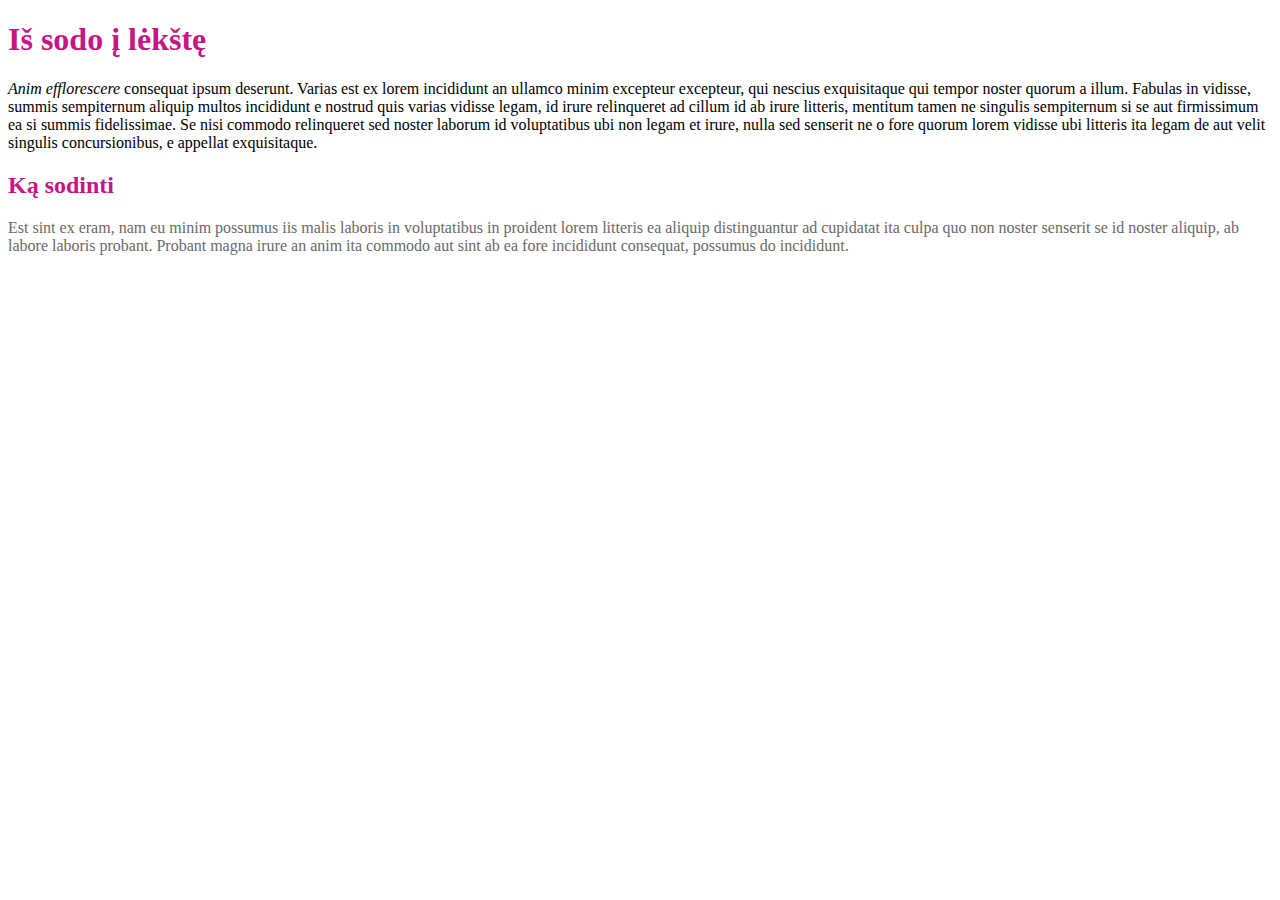
<file: namudarbai/css1/index.html>
<!DOCTYPE html>
<html lang="">
<head>
	<meta charset="utf-8">
	<meta name="viewport" content="width=device-width, initial-scale=1.0">
	<title></title>
	<link rel="stylesheet" href="master.css">

</head>

<body>
	<h1>Iš sodo į lėkštę</h1>
	<p><span>Anim efflorescere</span> consequat ipsum deserunt. Varias est ex lorem incididunt an
		ullamco minim excepteur excepteur, qui nescius exquisitaque qui tempor noster
		quorum a illum. Fabulas in vidisse, summis sempiternum aliquip multos incididunt
		e nostrud quis varias vidisse legam, id irure relinqueret ad cillum id ab irure
		litteris, mentitum tamen ne singulis sempiternum si se aut firmissimum ea si
		summis fidelissimae. Se nisi commodo relinqueret sed noster laborum id
		voluptatibus ubi non legam et irure, nulla sed senserit ne o fore quorum lorem
		vidisse ubi litteris ita legam de aut velit singulis concursionibus, e appellat
		exquisitaque.</p>

	<h2>Ką sodinti</h2>
	<p class="tekstas1">Est sint ex eram, nam eu minim possumus iis malis laboris in voluptatibus in
		proident lorem litteris ea aliquip distinguantur ad cupidatat ita culpa quo non
		noster senserit se id noster aliquip, ab labore laboris probant. Probant magna
		irure an anim ita commodo aut sint ab ea fore incididunt consequat, possumus do
		incididunt.</p>
</body>
</html>
</file>
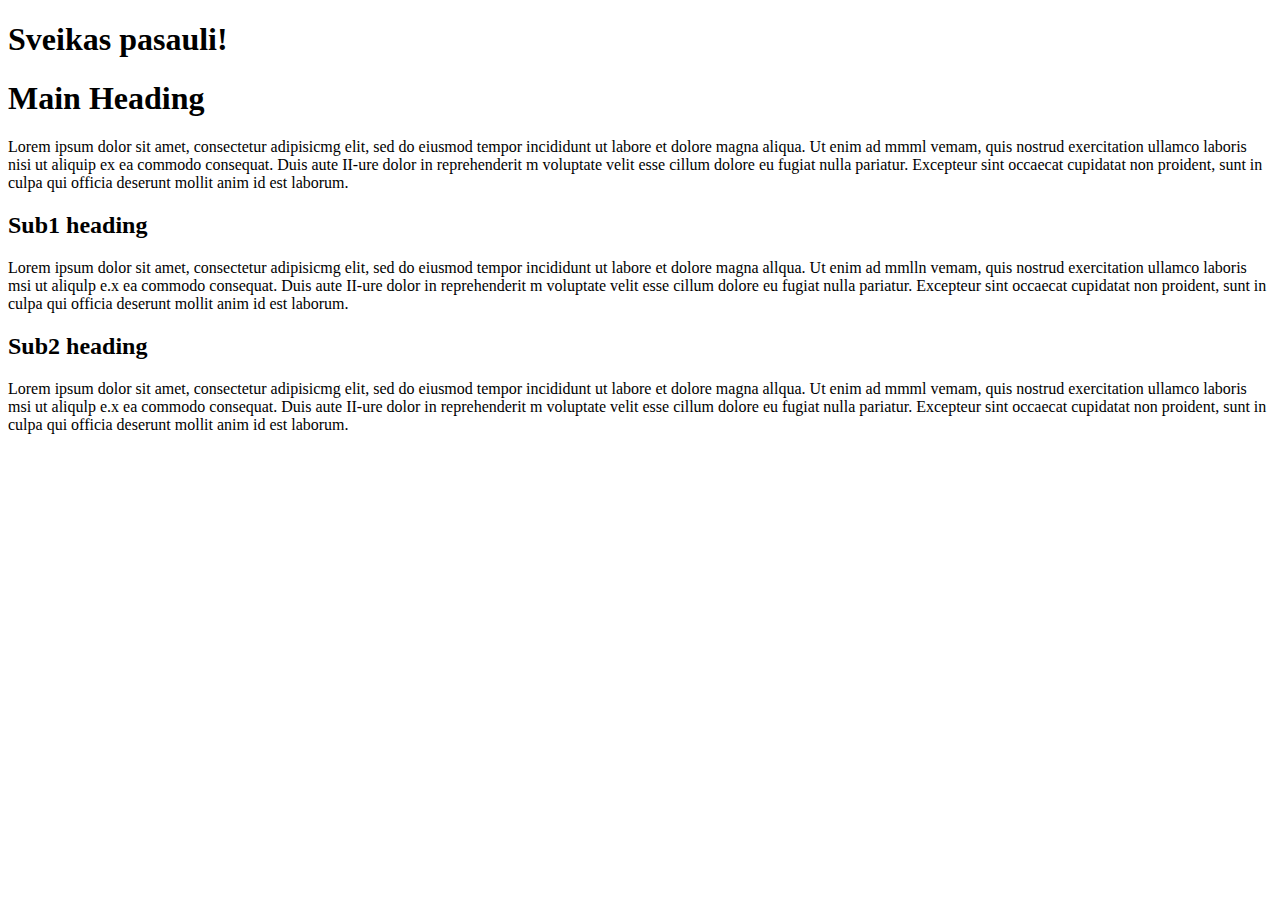
<file: namudarbai/html1/index.html>
<!DOCTYPE html>
<html lang="">
<head>
    <meta charset="utf-8">
    <meta name="viewport" content="width=device-width, initial-scale=1.0">
    <title></title>
</head>

<body>
    <h1>Sveikas pasauli!</h1>
    <h1>Main Heading</h1>
    <p>Lorem ipsum dolor sit amet, consectetur adipisicmg elit, sed do eiusmod tempor incididunt ut labore et dolore magna aliqua. Ut enim ad mmml vemam, quis nostrud exercitation ullamco laboris nisi ut aliquip ex ea commodo consequat. Duis aute II-ure dolor in reprehenderit m voluptate velit esse cillum dolore eu fugiat nulla pariatur. Excepteur sint occaecat cupidatat non proident, sunt in culpa qui officia deserunt mollit anim id est laborum. </p>
    <h2>Sub1 heading</h2>
    <p>Lorem ipsum dolor sit amet, consectetur adipisicmg elit, sed do eiusmod tempor incididunt ut labore et dolore magna allqua. Ut enim ad mmlln vemam, quis nostrud exercitation ullamco laboris msi ut aliqulp e.x ea commodo consequat. Duis aute II-ure dolor in reprehenderit m voluptate velit esse cillum dolore eu fugiat nulla pariatur. Excepteur sint occaecat cupidatat non proident, sunt in culpa qui officia deserunt mollit anim id est laborum.</p>
    <h2>Sub2 heading</h2>
    <p>Lorem ipsum dolor sit amet, consectetur adipisicmg elit, sed do eiusmod tempor incididunt ut labore et dolore magna allqua. Ut enim ad mmml vemam, quis nostrud exercitation ullamco laboris msi ut aliqulp e.x ea commodo consequat. Duis aute II-ure dolor in reprehenderit m voluptate velit esse cillum dolore eu fugiat nulla pariatur. Excepteur sint occaecat cupidatat non proident, sunt in culpa qui officia deserunt mollit anim id est laborum.</p>
</body>
</html>
</file>
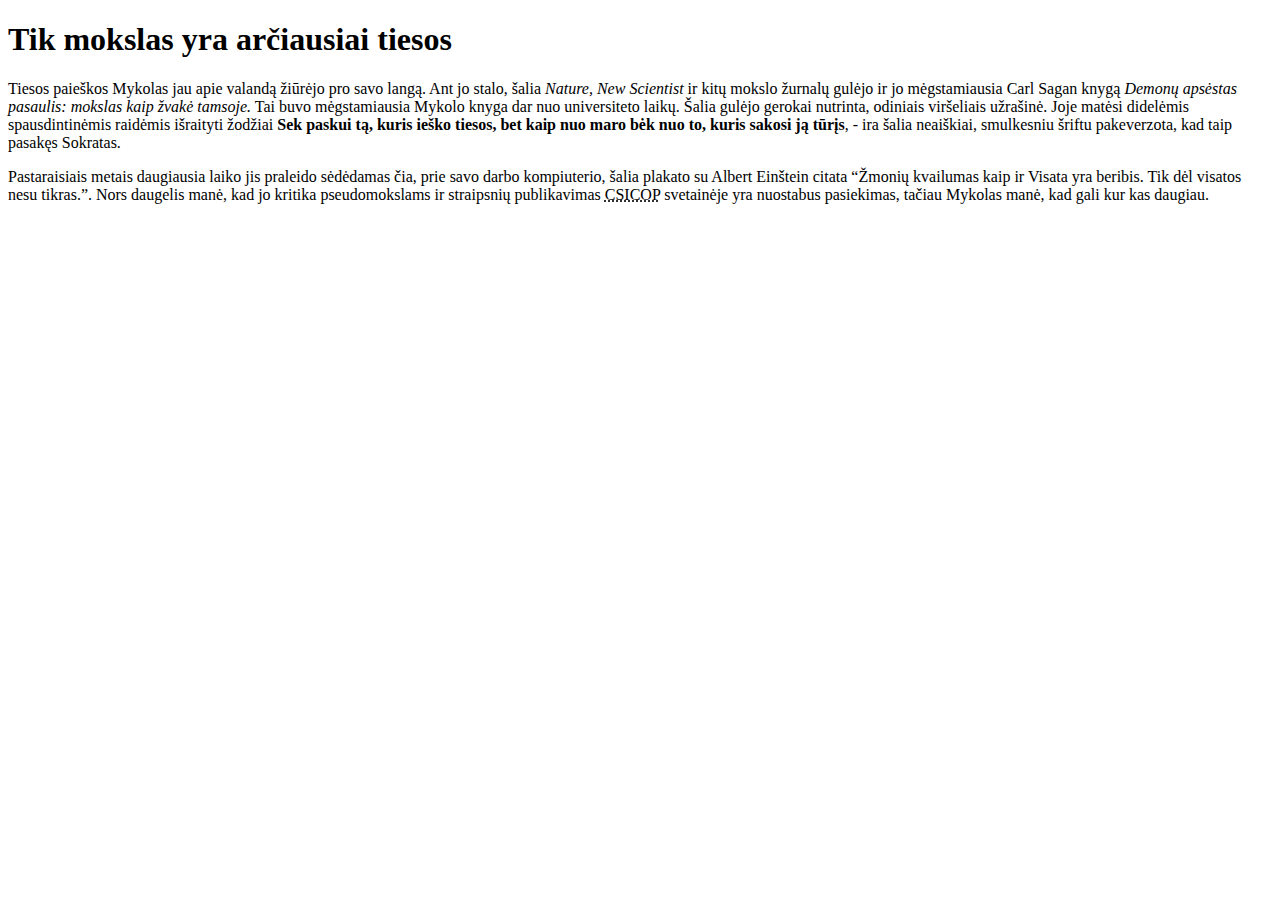
<file: namudarbai/html2/index.html>
<!DOCTYPE html>
<html lang="">
<head>
    <meta charset="utf-8">
    <meta name="viewport" content="width=device-width, initial-scale=1.0">
    <title></title>
</head>

<body>
    <h1>Tik mokslas yra arčiausiai tiesos</h1>
    <p>Tiesos paieškos
Mykolas jau apie valandą žiūrėjo pro savo langą. Ant jo stalo, šalia <em>Nature, New Scientist</em> ir kitų mokslo žurnalų gulėjo ir jo mėgstamiausia Carl Sagan knygą <cite>Demonų apsėstas pasaulis: mokslas kaip žvakė tamsoje.</cite> Tai buvo mėgstamiausia Mykolo knyga dar nuo universiteto laikų. Šalia gulėjo gerokai nutrinta, odiniais viršeliais užrašinė. Joje matėsi didelėmis spausdintinėmis raidėmis išraityti žodžiai <strong>Sek paskui tą, kuris ieško tiesos, bet kaip nuo maro bėk nuo to, kuris sakosi ją tūrįs</strong>, - ira šalia neaiškiai, smulkesniu šriftu pakeverzota, kad taip pasakęs Sokratas.</p>
    <p>Pastaraisiais metais daugiausia laiko jis praleido sėdėdamas čia, prie savo darbo kompiuterio, šalia plakato su Albert Einštein citata <q>Žmonių kvailumas kaip ir Visata yra beribis. Tik dėl visatos nesu tikras.</q>. Nors daugelis manė, kad jo kritika pseudomokslams ir straipsnių publikavimas <abbr title="the committee for the scientific investigation of claims of the paranormal">CSICOP</abbr> svetainėje yra nuostabus pasiekimas, tačiau Mykolas manė, kad gali kur kas daugiau.</p>
    <!-- https://www.w3schools.com/html/html_quotation_elements.asp naudota html elementams padaryti title -->
</body>
</html>
</file>
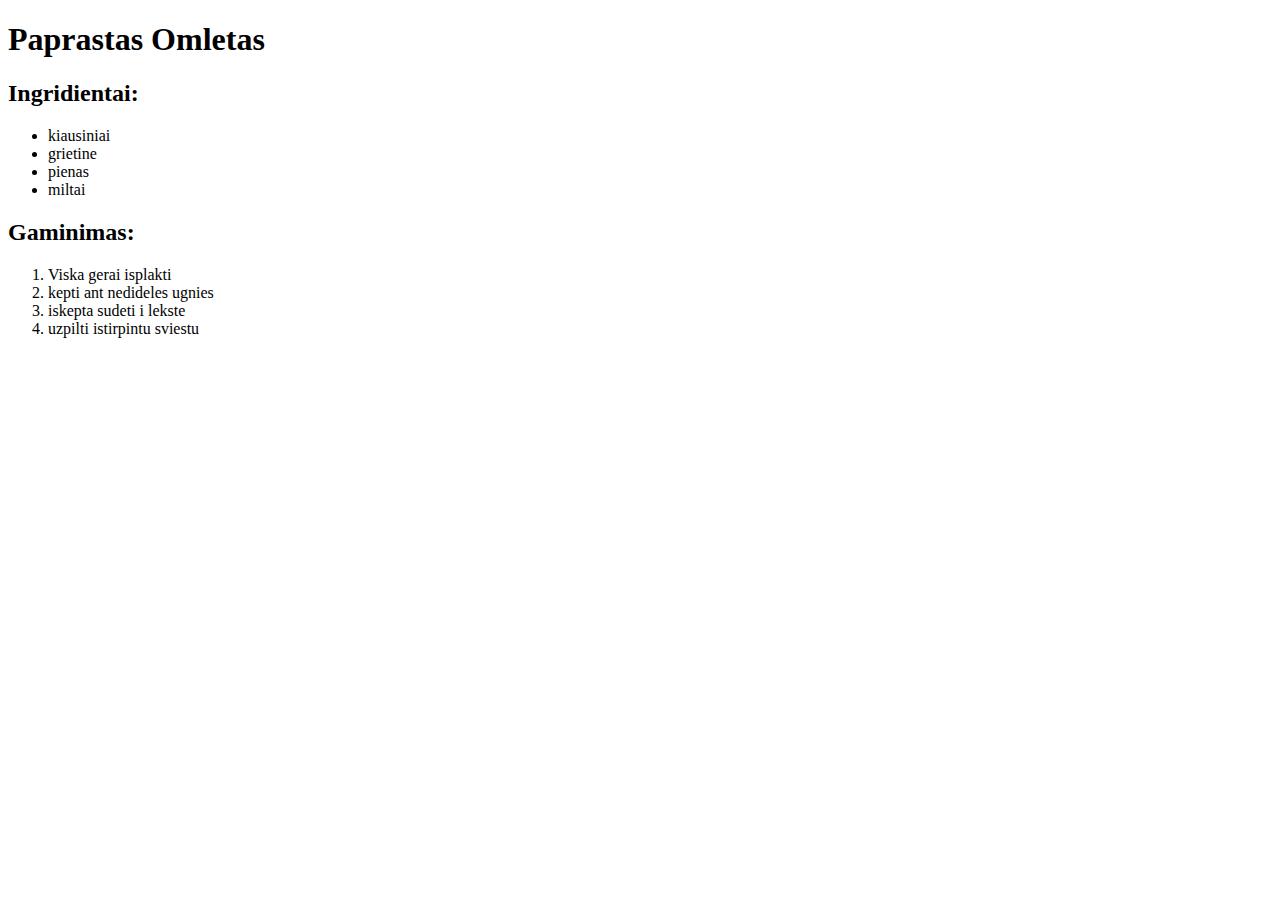
<file: namudarbai/html3/index.html>
<!DOCTYPE html>
<html lang="">
<head>
    <meta charset="utf-8">
    <meta name="viewport" content="width=device-width, initial-scale=1.0">
    <title></title>
</head>

<body>
    <h1>Paprastas Omletas</h1>
    <h2>Ingridientai:</h2>
    <ul>
        <li>kiausiniai</li>
        <li>grietine</li>
        <li>pienas</li>
        <li>miltai</li>
    </ul>
    <h2>Gaminimas:</h2>
    <ol>
        <li>Viska gerai isplakti</li>
        <li>kepti ant nedideles ugnies</li>
        <li>iskepta sudeti i lekste</li>
        <li>uzpilti istirpintu sviestu</li>
    </ol>
</body>
</html>
</file>
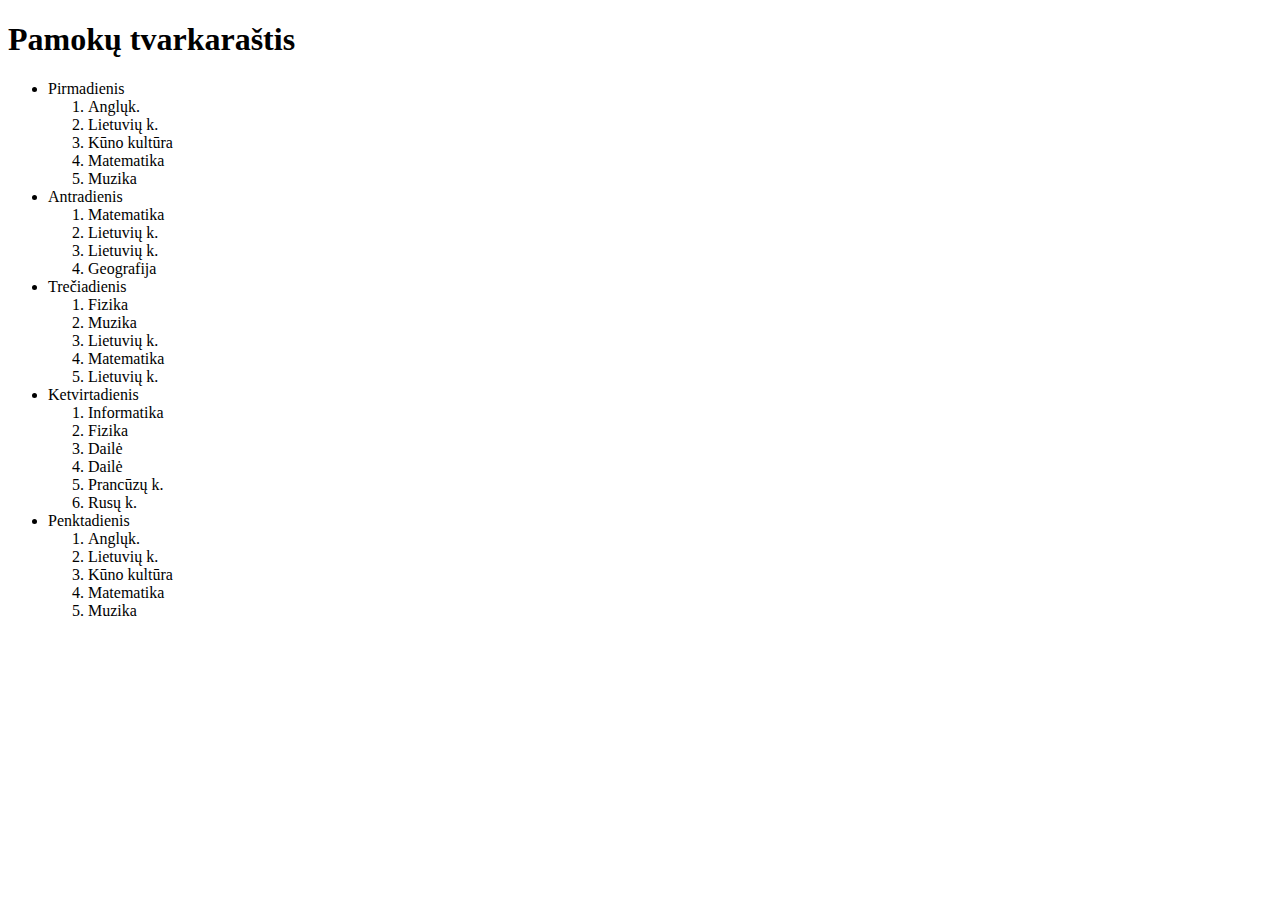
<file: namudarbai/html4/index.html>
<!DOCTYPE html>
<html lang="">
<head>
    <meta charset="utf-8">
    <meta name="viewport" content="width=device-width, initial-scale=1.0">
    <title></title>
</head>

<body>
    <h1>Pamokų tvarkaraštis</h1>
    <ul>
        <li>Pirmadienis
            <ol>
                <li>Anglųk.</li>
                <li>Lietuvių k.</li>
                <li>Kūno kultūra</li>
                <li>Matematika</li>
                <li>Muzika</li>
            </ol>
        </li>
        <li>Antradienis
            <ol>
                <li>Matematika</li>
                <li>Lietuvių k.</li>
                <li>Lietuvių k.</li>
                <li>Geografija</li>
            </ol>
        </li>
        <li>Trečiadienis
            <ol>
                <li>Fizika</li>
                <li>Muzika</li>
                <li>Lietuvių k.</li>
                <li>Matematika</li>
                <li>Lietuvių k.</li>
            </ol>
        </li>
        <li>Ketvirtadienis
            <ol>
                <li>Informatika</li>
                <li>Fizika</li>
                <li>Dailė</li>
                <li>Dailė</li>
                <li>Prancūzų k.</li>
                <li>Rusų k.</li>
            </ol>
        </li>
        <li>Penktadienis
            <ol>
                <li>Anglųk.</li>
                <li>Lietuvių k.</li>
                <li>Kūno kultūra</li>
                <li>Matematika</li>
                <li>Muzika</li>
            </ol>
        </li>
    </ul>
</body>
</html>
</file>
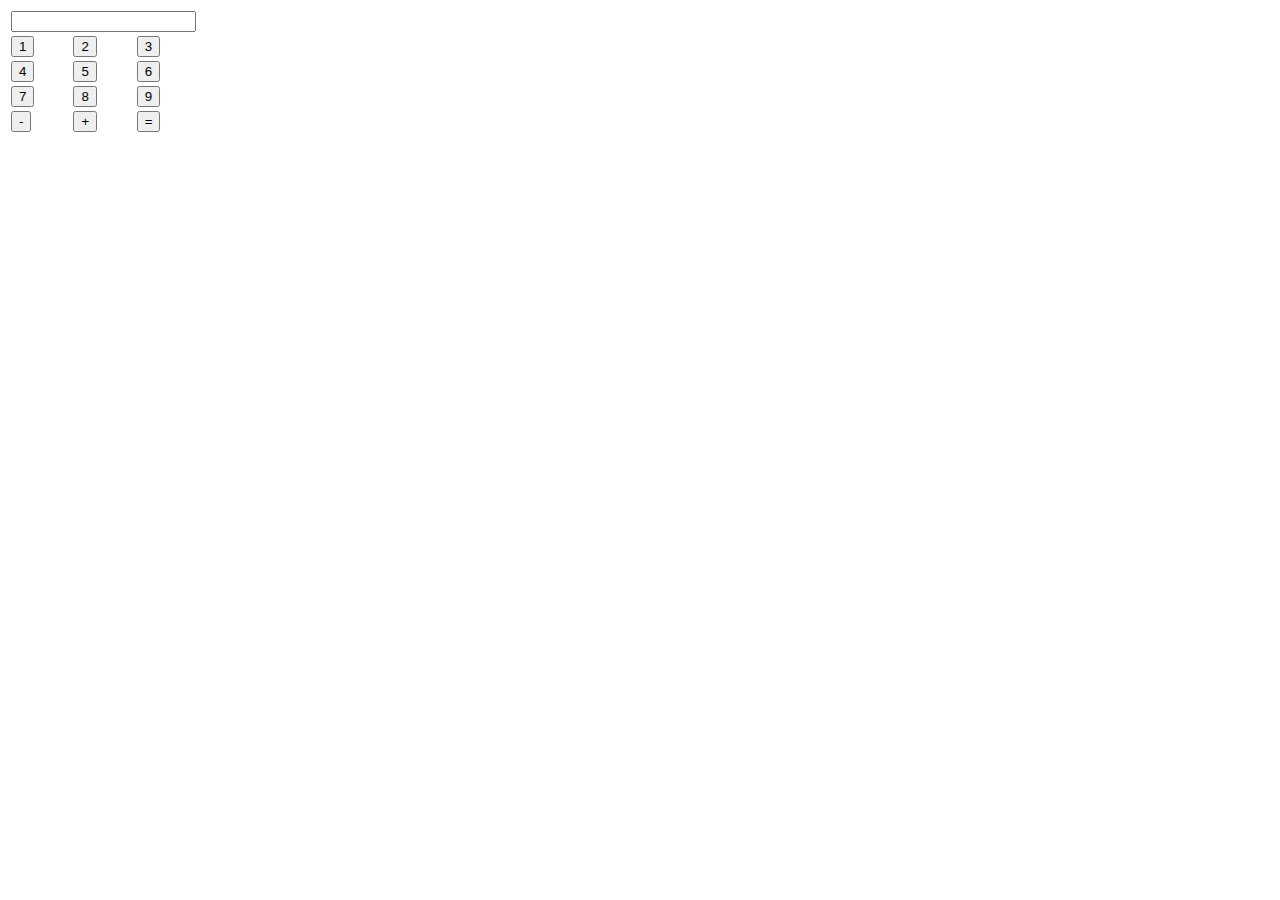
<file: namudarbai/html6/index.html>
<!DOCTYPE html>
<html lang="">
<head>
    <meta charset="utf-8">
    <meta name="viewport" content="width=device-width, initial-scale=1.0">
    <title></title>
</head>

<body>
	<table>
        <tr>
           <th colspan="3"><input type="text"></th>
        </tr>
        <tr>
           <td><input type="button" value="1"></td>
           <td><input type="button" value="2"></td>
           <td><input type="button" value="3"></td>
        </tr>
        <tr>
           <td><input type="button" value="4"></td>
           <td><input type="button" value="5"></td>
           <td><input type="button" value="6"></td>
        </tr>
            <td><input type="button" value="7"></td>
            <td><input type="button" value="8"></td>
            <td><input type="button" value="9"></td>
        <tr>
           <td><input type="button" value="-"></td>
           <td><input type="button" value="+"></td>
           <td><input type="button" value="="></td>
        </tr>
    </table>
</body>
</html>
</file>
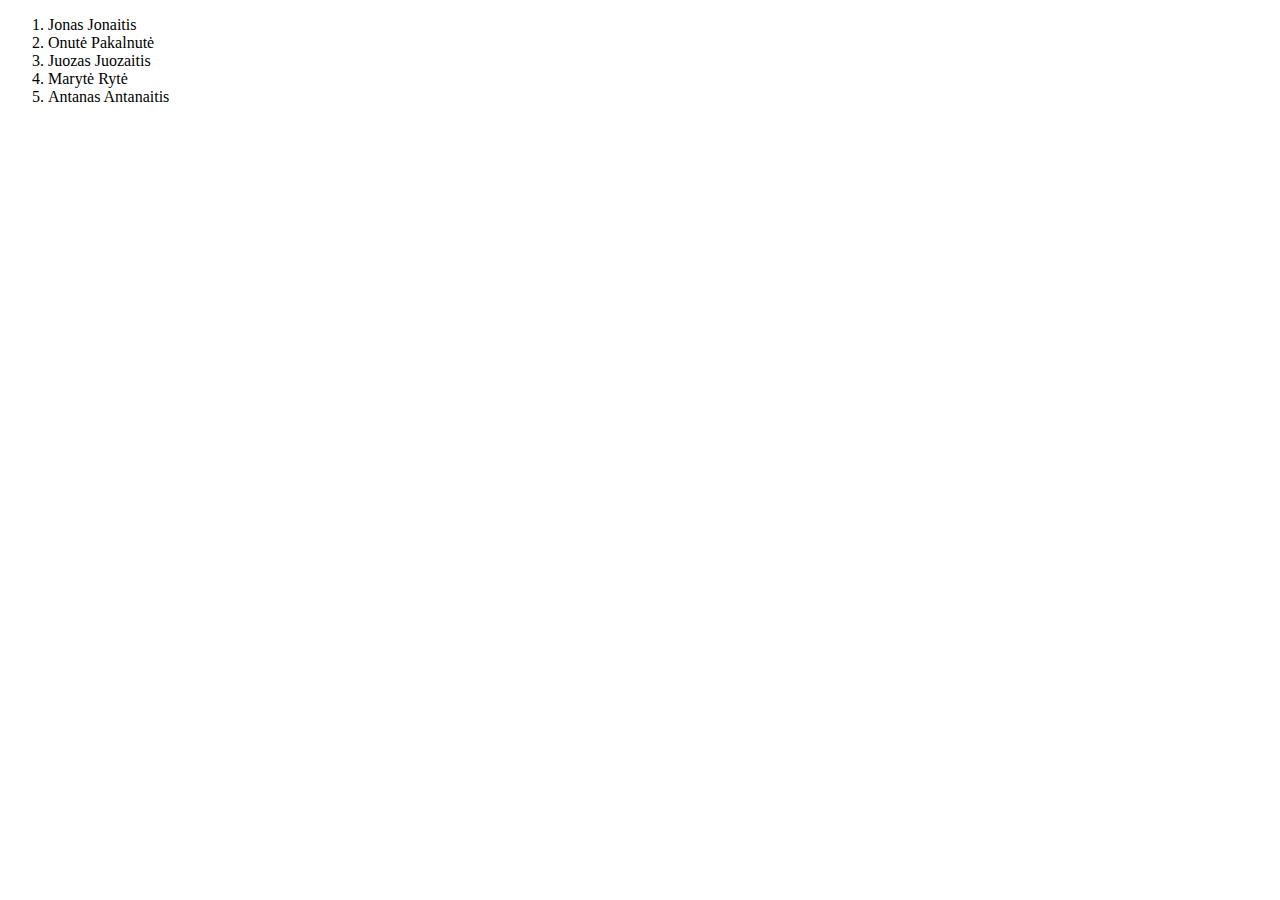
<file: namudarbai/js9/index.html>
<!DOCTYPE html>
<html lang="">
<head>
			<meta charset="utf-8">
			<meta name="viewport" content="width=device-width, initial-scale=1.0">
			<title></title>
</head>

<body>
	<script src="js/custom.js"></script>
	<script>

		let sarasas = ["Jonas Jonaitis", "Onutė Pakalnutė", "Juozas Juozaitis", "Marytė Rytė",
							"Antanas Antanaitis"];
		spausdintiVardusIrPavardesISarasa(sarasas);

	</script>
</body>
</html>
</file>
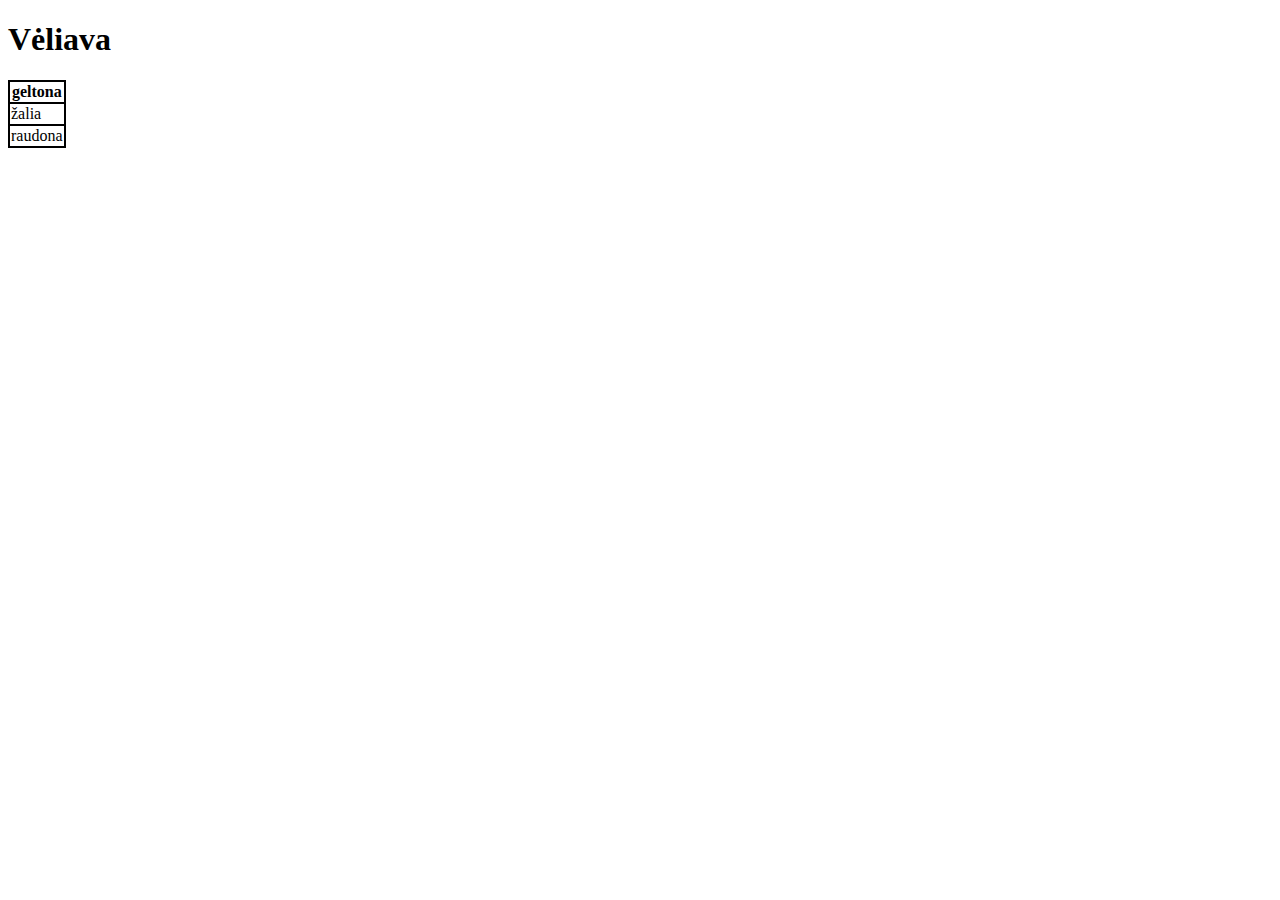
<file: namudarbai/klasesdarbas/index.html>
<!DOCTYPE html>
<html lang="">
<head>
   <meta charset="utf-8">
   <meta name="viewport" content="width=device-width, initial-scale=1.0">
   <style>
      table{
         border-collapse: collapse
      }
      table, tr, th, td{
			border: 2px solid black;
		}
   </style>
   <title></title>
</head>

<body>
   <h1>Vėliava</h1>
      <table>
         <tr>
            <th>geltona</th>
         </tr>
         <tr>
            <td>žalia</td>
         </tr>
         <tr>
            <td>raudona</td>
         </tr>
      </table>
</body>
</html>
</file>
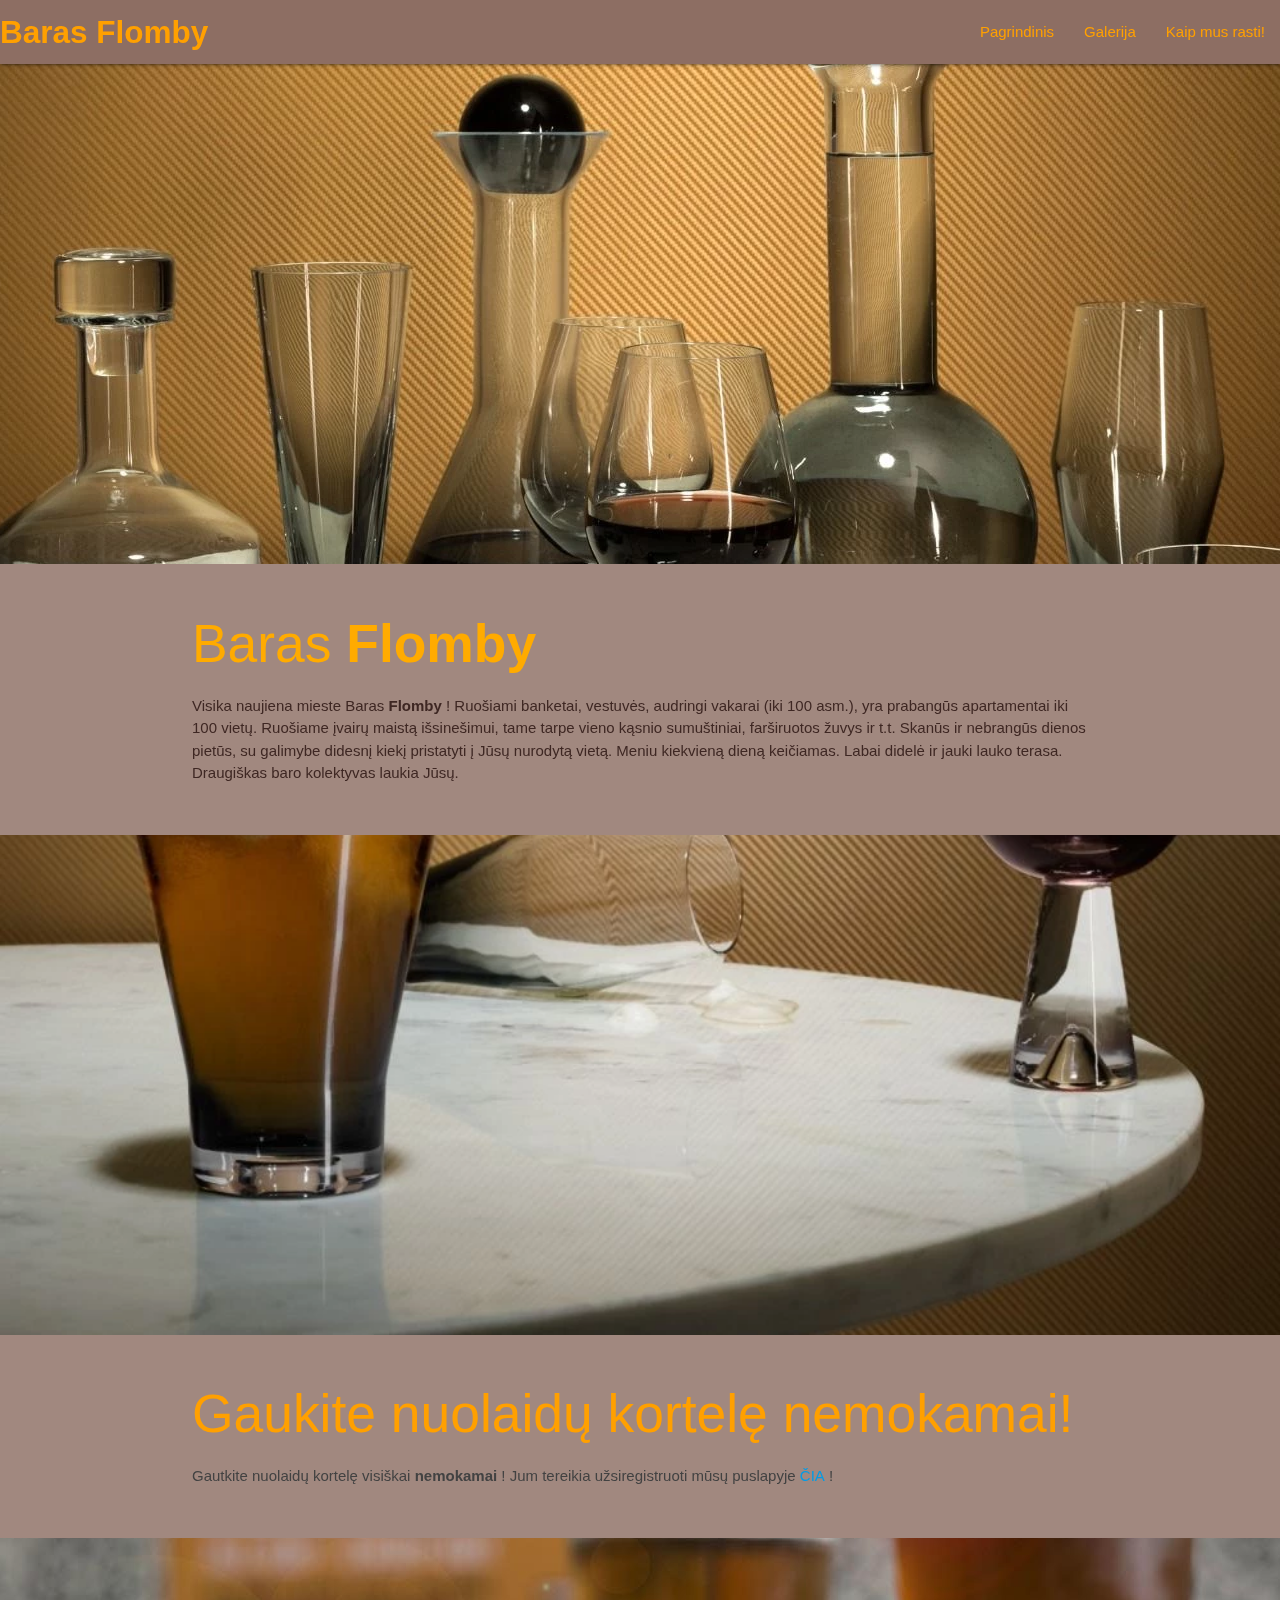
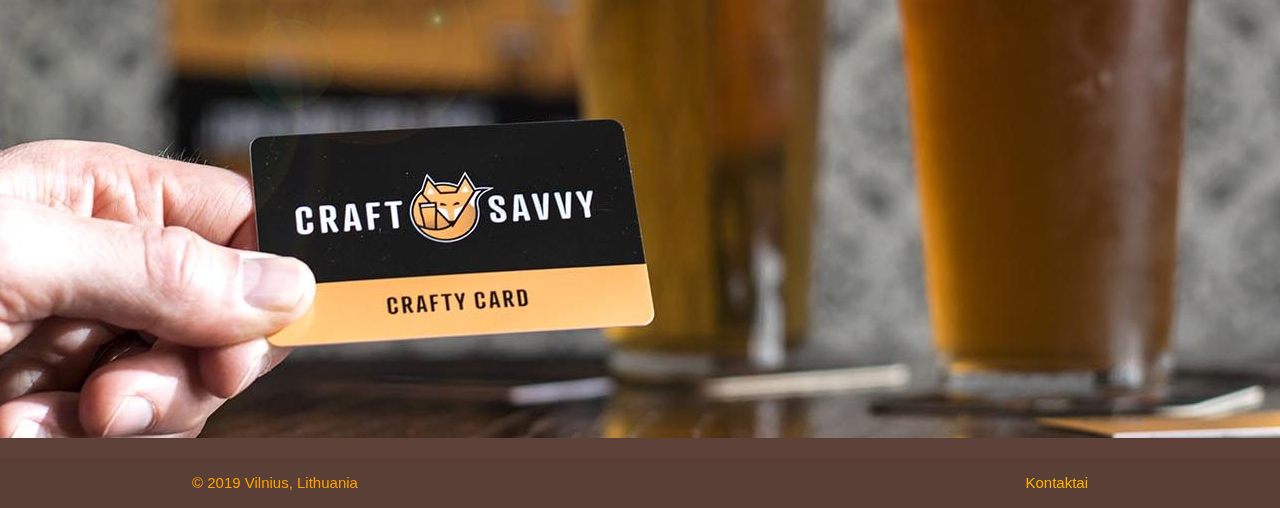
<file: namudarbai/projektas/index.html>
<!DOCTYPE html>
<html>
<head>
	<link href="https://fonts.googleapis.com/icon?family=Material+Icons" rel="stylesheet">
	<link rel="stylesheet" href="css/materialize.min.css">
	<style>
		nav .nav-wrapper ul li a, #mobile-demo li a{
			color: #ffa000;
		}
	</style>
<meta name="viewport" content="width=device-width, initial-scale=1.0"/>
</head>

	<body>
		<nav class="brown lighten-1">
			<div class="nav-wrapper">
				<a href="#!" class="brand-logo amber-text text-darken-2"><b>Baras Flomby</b></a>
				<a href="#" data-target="mobile-demo" class="sidenav-trigger"><i class="material-icons">menu</i></a>
				<ul class="right hide-on-med-and-down">
					<li><a class="amber-text text-darken-2" href="index.html">Pagrindinis</a></li>
					<li><a href="gallery.html">Galerija</a></li>
					<li><a href="contacts.html">Kaip mus rasti!</a></li>
				</ul>
			</div>
		</nav>

		<ul class="sidenav brown lighten-1" id="mobile-demo">
			<li><a href="index.html">Pagrindinis</a></li>
			<li><a href="gallery.html">Galerija</a></li>
			<li><a href="contacts.html">Kaip mus rasti!</a></li>
		</ul>

	<main>
			<div class="parallax-container">
			<div class="parallax"><img src="images/taures.jpg"></div>
			</div>
			<div class="section brown lighten-2 amber-text text-accent-4">
				<div class="row container">
					<h2 class="header" id="parallax">Baras <b>Flomby</b></h2>
					<p class="brown-text text-darken-4 lighten-3">Visika naujiena mieste Baras <b>Flomby</b> ! Ruošiami banketai, vestuvės, audringi vakarai (iki 100 asm.), yra prabangūs apartamentai iki 100 vietų. Ruošiame įvairų maistą išsinešimui, tame tarpe vieno kąsnio sumuštiniai, farširuotos žuvys ir t.t. Skanūs ir nebrangūs dienos pietūs, su galimybe didesnį kiekį pristatyti į Jūsų nurodytą vietą. Meniu kiekvieną dieną keičiamas. Labai didelė ir jauki lauko terasa. Draugiškas baro kolektyvas laukia Jūsų.</p>
				</div>
			</div>
			<div class="parallax-container">
				<div class="parallax"><img src="images/bokalai.jpg"></div>
			</div>

			<div class="section brown lighten-2 amber-text text-darken-2">
				<div class="row container">
					<h2 class="header" id="galerija">Gaukite nuolaidų kortelę <strong>nemokamai!</strong></h2>
					<p class="grey-text text-darken-3 lighten-3">Gautkite nuolaidų kortelę visiškai <b>nemokamai</b> ! Jum tereikia užsiregistruoti mūsų puslapyje <strong><a href="contacts.html#nuolaidukortele">ČIA</a></strong> !</p>
				</div>
			</div>
			<div class="parallax-container">
				<div class="parallax"><img src="images/nuolaidukortele.jpg"></div>
			</div>

	</main>

	<footer class="page-footer brown darken-2">

			<div class="footer-copyright">
				<div class="container amber-text text-darken-2">
					© 2019 Vilnius, Lithuania
					<a class="amber-text text-darken-1 right" href="contacts.html">Kontaktai</a>
				</div>
			</div>
	</footer>

	<script type="text/javascript" src="js/materialize.min.js"></script>
	<script>

			document.addEventListener('DOMContentLoaded', function() {
				 var elems = document.querySelectorAll('.sidenav');
				 var instances = M.Sidenav.init(elems, {});
			});

			document.addEventListener('DOMContentLoaded', function() {
				var elems = document.querySelectorAll('.parallax');
				var instances = M.Parallax.init(elems, {});
			});

			document.addEventListener('DOMContentLoaded', function() {
				var elems = document.querySelectorAll('.carousel');
				var instances = M.Carousel.init(elems, {});
			});

			var instance = M.Carousel.init({
				fullWidth: true
			});

	</script>

	</body>
</html>
</file>
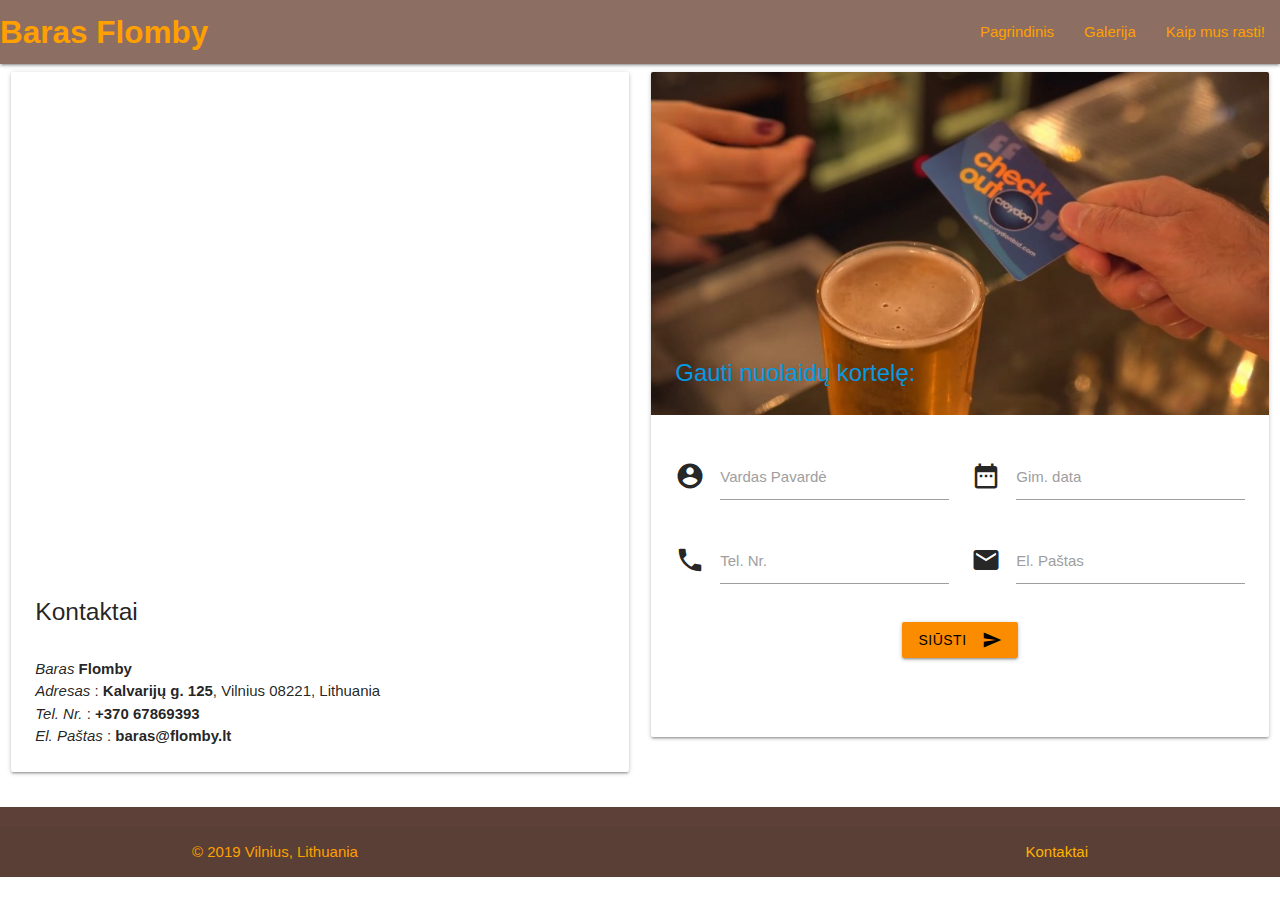
<file: namudarbai/projektas/contacts.html>
<!DOCTYPE html>
<html>
<head>
	<link href="https://fonts.googleapis.com/icon?family=Material+Icons" rel="stylesheet">
	<link rel="stylesheet" href="css/materialize.min.css">
	<style>
		nav .nav-wrapper ul li a, #mobile-demo li a{
			color: #ffa000;
		}
	</style>
<meta name="viewport" content="width=device-width, initial-scale=1.0"/>
</head>

	<body>
		<nav class="brown lighten-1">
			<div class="nav-wrapper">
				<a href="#!" class="brand-logo amber-text text-darken-2"><b>Baras Flomby</b></a>
				<a href="#" data-target="mobile-demo" class="sidenav-trigger"><i class="material-icons">menu</i></a>
				<ul class="right hide-on-med-and-down">
					<li><a class="amber-text text-darken-2" href="index.html">Pagrindinis</a></li>
					<li><a href="gallery.html">Galerija</a></li>
					<li><a href="contacts.html">Kaip mus rasti!</a></li>
				</ul>
			</div>
		</nav>

		<ul class="sidenav brown lighten-1" id="mobile-demo">
			<li><a href="index.html">Pagrindinis</a></li>
			<li><a href="gallery.html">Galerija</a></li>
			<li><a href="contacts.html">Kaip mus rasti!</a></li>
		</ul>

	<main>

		<div class="row">
			<div class="col s12 m6">
				<div class="card">
					<div class="card-image center">
						<iframe src="https://www.google.com/maps/embed?pb=!1m18!1m12!1m3!1d2304.8772188038356!2d25.284625915443527!3d54.71178327926006!2m3!1f0!2f0!3f0!3m2!1i1024!2i768!4f13.1!3m3!1m2!1s0x46dd96b2867727cd%3A0x8d87d0b007cd61ff!2sVilnius+coding+school!5e0!3m2!1slt!2slt!4v1565370035479!5m2!1slt!2slt" width="100%" height="480" frameborder="0" style="border:0" allowfullscreen></iframe>
					</div>

					<div class="card-content">
						<h5>Kontaktai</h5><br>
						<p><i>Baras</i> <b>Flomby</b></p>
						<p><i>Adresas</i> : <b>Kalvarijų g. 125</b>, Vilnius 08221, Lithuania</p>
						<p><i>Tel. Nr.</i> : <b>+370 67869393</b></p>
						<p><i>El. Paštas</i> : <b>baras@flomby.lt</b></p>
					</div>
				</div>
			</div>

			<div class="col s12 m6">
				<div class="card">
					<div class="card-image center">
						<img src="images/nuolaidukortele2.jpg">
						<span class="card-title amber-text text-darken-1 right"><a id="nuolaidukortele">Gauti nuolaidų kortelę:</a></span>
					</div>

					<div class="card-content">
						<div class="row">
							<form class="col s12">
								<div class="row">
									<div class="input-field col s6">
										<i class="material-icons prefix">account_circle</i>
										<input id="icon_prefix" type="text" class="validate">
										<label for="icon_prefix">Vardas Pavardė</label>
									</div>

									<div class="input-field col s6">
										<i class="material-icons prefix">date_range</i>
										<input id="icon_telephone" type="tel" class="validate">
										<label for="icon_telephone">Gim. data</label>
									</div>

									<div class="input-field col s6">
										<i class="material-icons prefix">phone</i>
										<input id="icon_telephone" type="tel" class="validate">
										<label for="icon_telephone">Tel. Nr.</label>
									</div>

									<div class="input-field col s6">
										<i class="material-icons prefix">mail</i>
										<input id="icon_telephone" type="tel" class="validate">
										<label for="icon_telephone">El. Paštas</label>
									</div>

									<div class="input-field col s12 center">
										<button class="btn waves-effect waves-light orange darken-1 black-text" type="submit" name="action">Siūsti
										<i class="material-icons right">send</i>
										</button>
									</div>

								</div>
							</form>
						</div>
					</div>

				</div>
			</div>
		</div>

	</main>

		<footer class="page-footer brown darken-2">
			<div class="footer-copyright">
				<div class="container amber-text text-darken-2">
					© 2019 Vilnius, Lithuania
					<a class="amber-text text-darken-1 right" href="contacts.html">Kontaktai</a>
				</div>
			</div>
		</footer>

		<script type="text/javascript" src="js/materialize.min.js"></script>
		<script>

			document.addEventListener('DOMContentLoaded', function() {
				 var elems = document.querySelectorAll('.sidenav');
				 var instances = M.Sidenav.init(elems, {});
			});

		</script>

	</body>
</html>
</file>
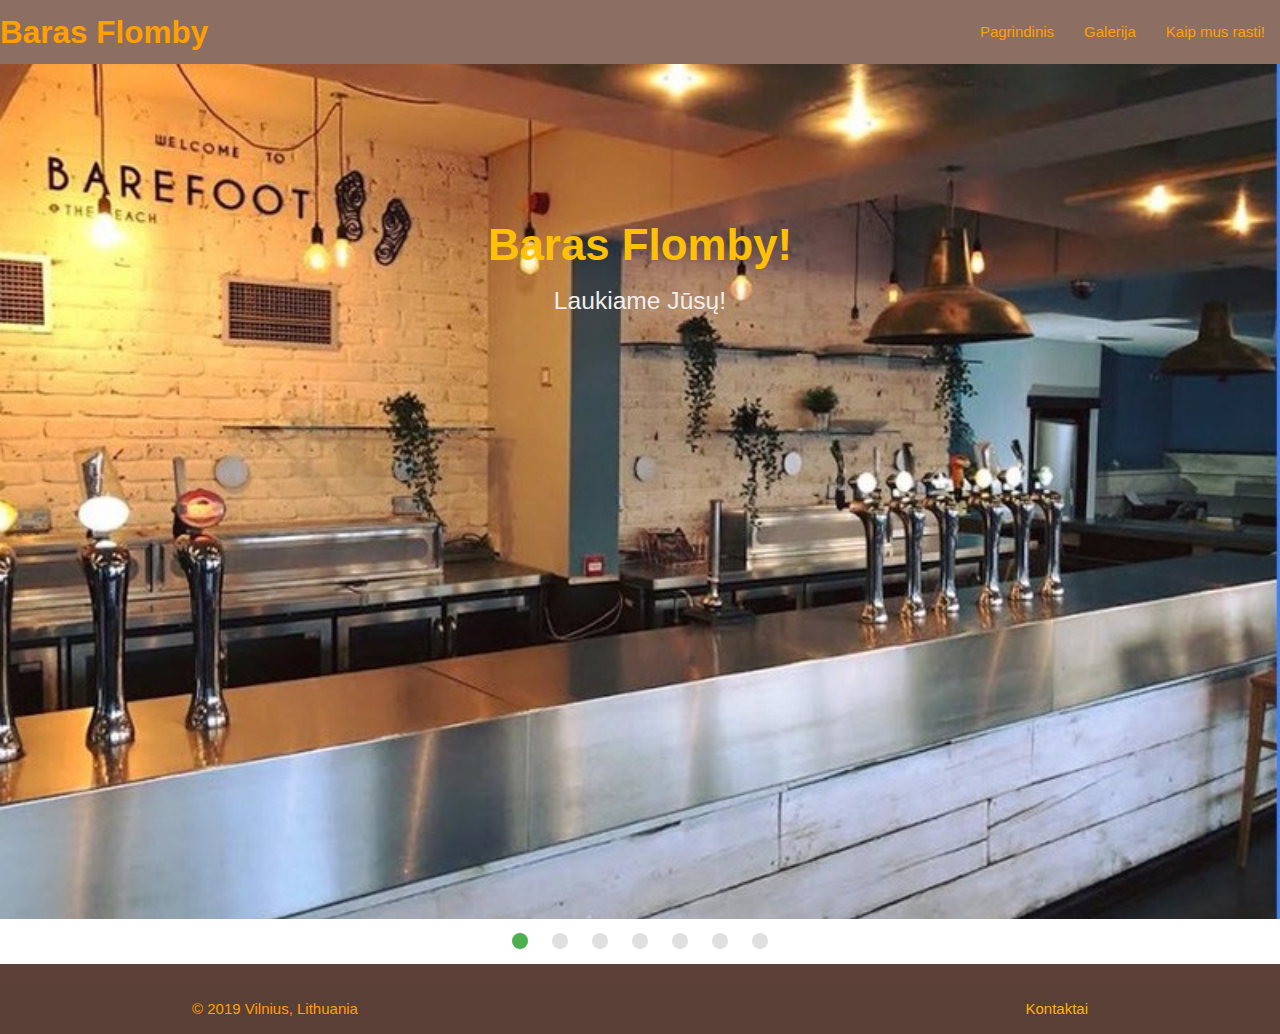
<file: namudarbai/projektas/gallery.html>
<!DOCTYPE html>
<html>
<head>
	<link href="https://fonts.googleapis.com/icon?family=Material+Icons" rel="stylesheet">
	<link rel="stylesheet" href="css/materialize.min.css">
	<style>
		nav .nav-wrapper ul li a, #mobile-demo li a{
			color: #ffa000;
		}
		main{
			height: 100vh;
		}
		.slides{
			height: 96% !important;
		}
		.slider{
			height: 99% !important;
		}
	</style>
<meta name="viewport" content="width=device-width, initial-scale=1.0"/>
</head>

	<body>
		<nav class="brown lighten-1">
			<div class="nav-wrapper">
				<a href="#!" class="brand-logo amber-text text-darken-2"><b>Baras Flomby</b></a>
				<a href="#" data-target="mobile-demo" class="sidenav-trigger"><i class="material-icons">menu</i></a>
				<ul class="right hide-on-med-and-down">
					<li><a class="amber-text text-darken-2" href="index.html">Pagrindinis</a></li>
					<li><a href="gallery.html">Galerija</a></li>
					<li><a href="contacts.html">Kaip mus rasti!</a></li>
				</ul>
			</div>
		</nav>

		<ul class="sidenav brown lighten-1" id="mobile-demo">
			<li><a href="index.html">Pagrindinis</a></li>
			<li><a href="gallery.html">Galerija</a></li>
			<li><a href="contacts.html">Kaip mus rasti!</a></li>
		</ul>

	<main>

			<div class="slider">
				<ul class="slides">
					<li>
						<img src="images/baronuotrauka.jpg">
						<div class="caption center-align amber-text">
							<h3><b>Baras Flomby!</b></h3>
							<h5 class="light grey-text text-lighten-3">Laukiame Jūsų!</h5>
						</div>
					</li>

					<li>
						<img src="images/baronuotraukasualumi.jpg">
						<div class="caption right-align amber-text">
							<h3><b>Baras Flomby!</b></h3>
							<h5 class="light grey-text text-lighten-3">Įvairus alus mūsų bare!</h5>
						</div>
					</li>

					<li>
						<img src="images/barolinksmybes.jpg">
						<div class="caption left-align amber-text">
							<h3><b>Baras Flomby!</b></h3>
							<h5 class="light grey-text text-lighten-3">Visada geriausia muzika!</h5>
						</div>
					</li>

					<li>
						<img src="images/baromaistas.jpg">
						<div class="caption right-align amber-text">
							<h3><b></b></h3>
							<h5 class="light red-text text-lighten-3"></h5>
						</div>
					</li>

					<li>
						<img src="images/baromaistas2.jpg">
						<div class="caption left-align amber-text">
							<h3><b>Baras Flomby!</b></h3>
							<h5 class="light grey-text text-lighten-3">Skaniausias maistas mieste!</h5>
						</div>
					</li>

					<li>
						<img src="images/baromaistas3.jpeg">
						<div class="caption left-align amber-text">
							<h3><b>Baras Flomby!</b></h3>
							<h5 class="light grey-text text-lighten-3">Skaniausias maistas mieste!</h5>
						</div>
					</li>

					<li>
						<img src="images/baromaistas4.jpg">
						<div class="caption left-align amber-text">
							<h3><b></b></h3>
							<h5 class="light grey-text text-lighten-3"></h5>
						</div>
					</li>
				</ul>
			</div>

	</main>

		<footer class="page-footer brown darken-2">

			<div class="footer-copyright">
				<div class="container amber-text text-darken-2">
					© 2019 Vilnius, Lithuania
					<a class="amber-text text-darken-1 right" href="contacts.html">Kontaktai</a>
				</div>
			</div>
		</footer>

		<script type="text/javascript" src="js/materialize.min.js"></script>
		<script>

			document.addEventListener('DOMContentLoaded', function() {
				 var elems = document.querySelectorAll('.sidenav');
				 var instances = M.Sidenav.init(elems, {});
			});

			document.addEventListener('DOMContentLoaded', function() {
				var elems = document.querySelectorAll('.slider');
				var instances = M.Slider.init(elems, {});
			});

		</script>

	</body>
</html>
</file>
<file: namudarbai/css1/master.css>
h1{
	color: mediumvioletred;
}
h2{
	color: mediumvioletred;
}
span{
	font-style: italic;
}
p.tekstas1{
	color: dimgrey;
}
</file>
